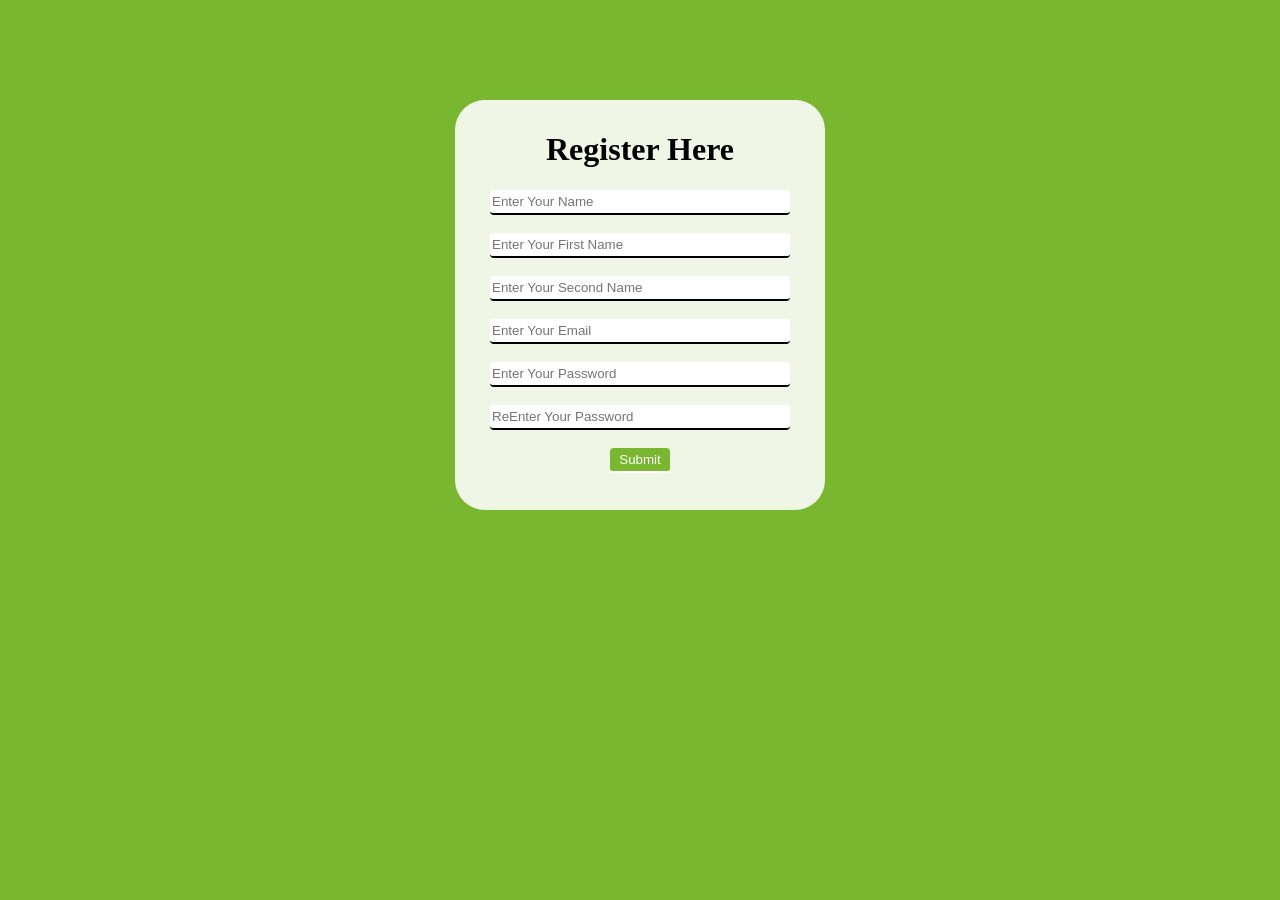
<file: shopforpets/template/register2.html>
<html>
    <head>
        <title>Register page</title>
<style>
div {
    width:370px;
    height:400px;
    margin-top:100px;
    padding-top:10px;
    border-radius:30px;
    background-color:rgba(255, 255, 255, 0.877);

}
input {
    width:300px;
    height:25px;
    border:none;
    border-bottom: 2px solid ;
    border-radius: 4px;
    outline:none;
}
button {
    width:60px;
    height:25px;
    border:none;
    border-bottom: 2px solid ;
    border-radius: 4px;
    background-color:#7AB730;
    color:white;
    border-bottom:2px solid;
}

</style>
    </head>


<body bgcolor="#7AB730">
    <center>
    <div clas="div">
        

       
            <h1>Register Here</h1>
            <input class="input" type="text" required placeholder="Enter Your Name"><br><br>
            <input class="input" type="text" required placeholder="Enter Your First Name"><br><br>
            <input class="input" type="text" required placeholder="Enter Your Second Name"><br><br>
            <input class="input" type="email" required placeholder="Enter Your Email"><br><br>
            <input class="input" type="password" required placeholder="Enter Your Password"><br><br>
            <input class="input" type="password" required placeholder="ReEnter Your Password"><br><br>
            <button class="button" type="submit">Submit</button>
    
    </div>
</center>
</body>
</html>
</file>
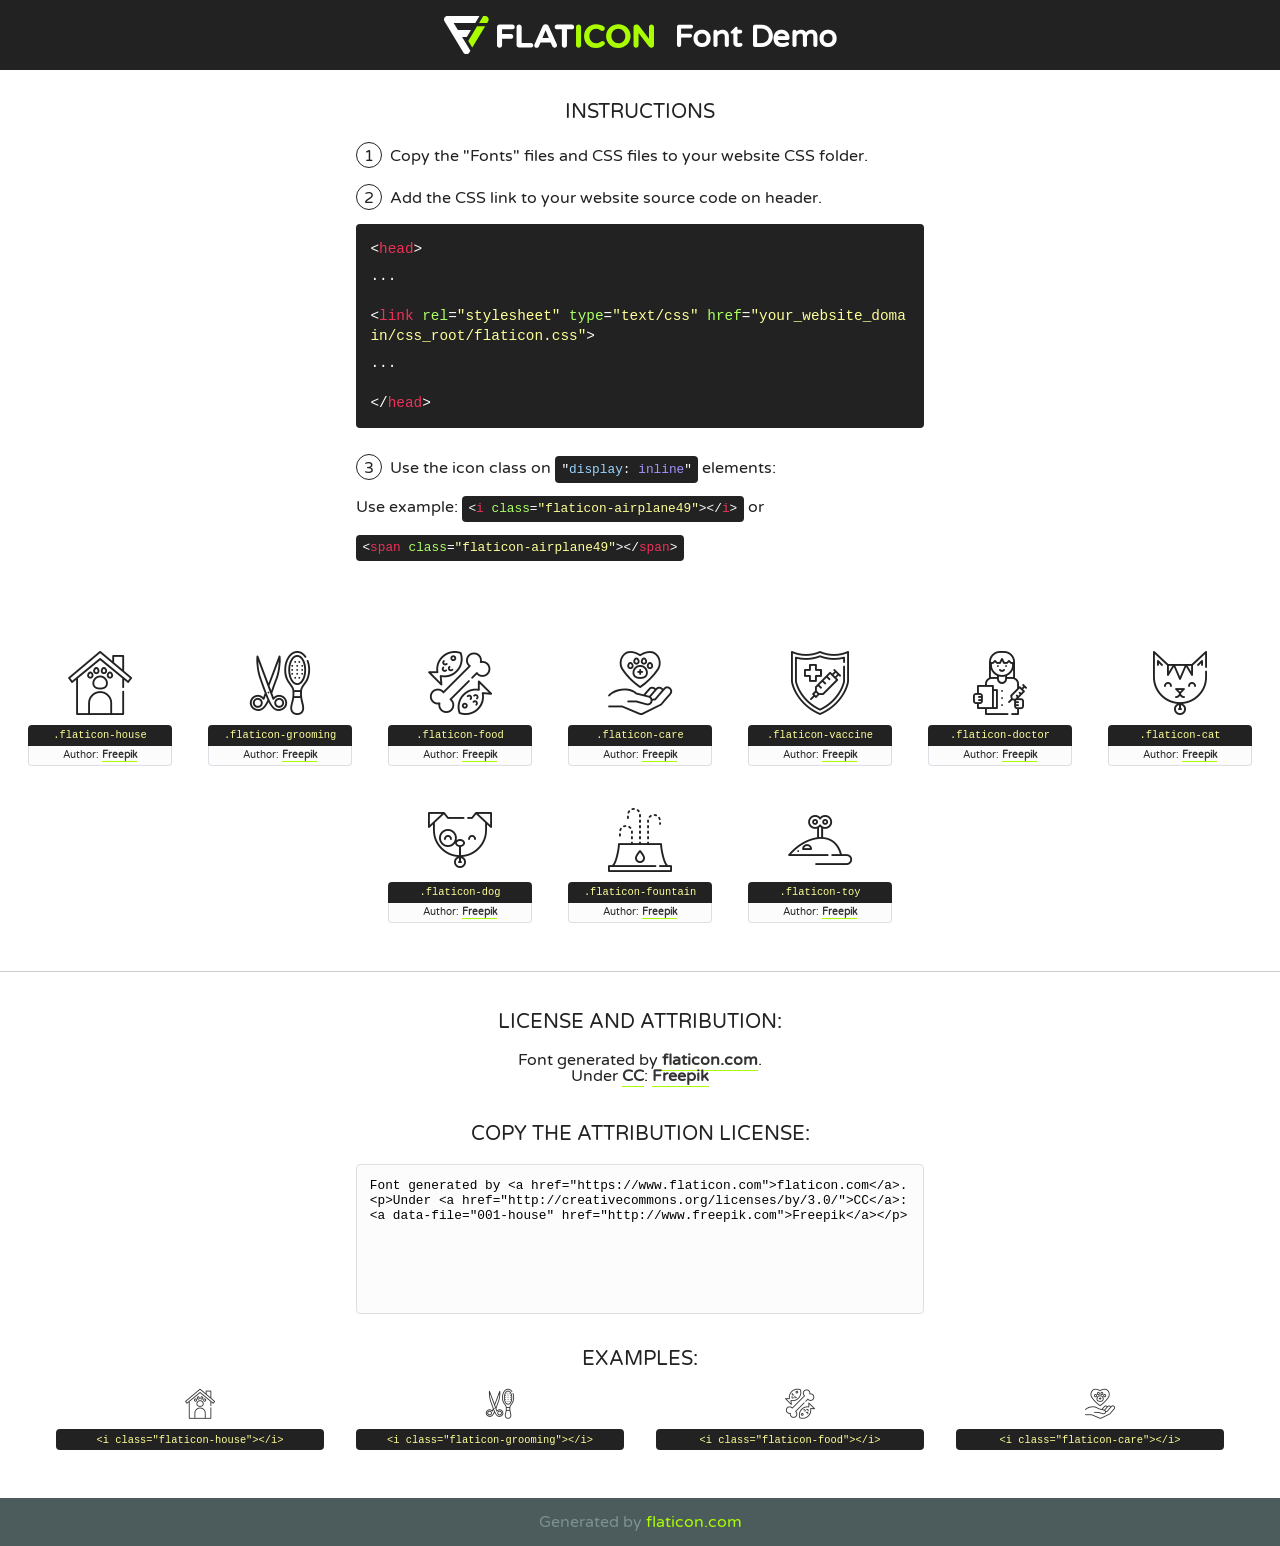
<file: shopforpets/backup/lib/flaticon/font/flaticon.html>
<!DOCTYPE html>
<!--
  Flaticon icon font: Flaticon
  Creation date: 06/11/2020 05:08
-->
<html>
<!DOCTYPE html>
<html>

<head>
    <title>Flaticon WebFont</title>
    <link href="http://fonts.googleapis.com/css?family=Varela+Round" rel="stylesheet" type="text/css" />
    <link rel="stylesheet" type="text/css" href="flaticon.css">
    <meta charset="UTF-8">
    <style>
    html, body, div, span, applet, object, iframe,
    h1, h2, h3, h4, h5, h6, p, blockquote, pre,
    a, abbr, acronym, address, big, cite, code,
    del, dfn, em, img, ins, kbd, q, s, samp,
    small, strike, strong, sub, sup, tt, var,
    b, u, i, center,
    dl, dt, dd, ol, ul, li,
    fieldset, form, label, legend,
    table, caption, tbody, tfoot, thead, tr, th, td,
    article, aside, canvas, details, embed, 
    figure, figcaption, footer, header, hgroup, 
    menu, nav, output, ruby, section, summary,
    time, mark, audio, video {
        margin: 0;
        padding: 0;
        border: 0;
        font-size: 100%;
        font: inherit;
        vertical-align: baseline;
    }
    /* HTML5 display-role reset for older browsers */
    article, aside, details, figcaption, figure, 
    footer, header, hgroup, menu, nav, section {
        display: block;
    }
    body {
        line-height: 1;
    }
    ol, ul {
        list-style: none;
    }
    blockquote, q {
        quotes: none;
    }
    blockquote:before, blockquote:after,
    q:before, q:after {
        content: '';
        content: none;
    }
    table {
        border-collapse: collapse;
        border-spacing: 0;
    }
    body {
        font-family: 'Varela Round', Helvetica, Arial, sans-serif;
        font-size: 16px;
        color: #222;
    }
    a {
        color: #333;
        border-bottom: 1px solid #a9fd00;
        font-weight: bold;
        text-decoration: none;
    }
    * {
        -moz-box-sizing: border-box;
        -webkit-box-sizing: border-box;
        box-sizing: border-box;
        margin: 0;
        padding: 0;
    }
    [class^="flaticon-"]:before, [class*=" flaticon-"]:before, [class^="flaticon-"]:after, [class*=" flaticon-"]:after {
        font-family: Flaticon;
        font-size: 30px;
        font-style: normal;
        margin-left: 20px;
        color: #333;
    }
    .wrapper {
        max-width: 600px;
        margin: auto;
        padding: 0 1em;
    }
    .title {
        font-size: 1.25em;
        text-align: center;
        margin-bottom: 1em;
        text-transform: uppercase;
    }
    header {
        text-align: center;
        background-color: #222;
        color: #fff;
        padding: 1em;
    }
    header .logo {
        width: 210px;
        height: 38px;
        display: inline-block;
        vertical-align: middle;
        margin-right: 1em;
        border: none;
    }
    header strong {
        font-size: 1.95em;
        font-weight: bold;
        vertical-align: middle;
        margin-top: 5px;
        display: inline-block;
    }
    .demo {
        margin: 2em auto;
        line-height: 1.25em;
    }
    .demo ul li {
        margin-bottom: 1em;
    }
    .demo ul li .num {
        color: #222;
        border-radius: 20px;
        display: inline-block;
        width: 26px;
        padding: 3px;
        height: 26px;
        text-align: center;
        margin-right: 0.5em;
        border: 1px solid #222;
    }
    .demo ul li code {
        background-color: #222;
        border-radius: 4px;
        padding: 0.25em 0.5em;
        display: inline-block;
        color: #fff;
        font-family: Consolas,Monaco,Lucida Console,Liberation Mono,DejaVu Sans Mono,Bitstream Vera Sans Mono,Courier New, monospace;
        font-weight: lighter;
        margin-top: 1em;
        font-size: 0.8em;
        word-break: break-all;
    }
    .demo ul li code.big {
        padding: 1em;
        font-size: 0.9em;
    }
    .demo ul li code .red {
        color: #EF3159;
    }
    .demo ul li code .green {
        color: #ACFF65;
    }
    .demo ul li code .yellow {
        color: #FFFF99;
    }
    .demo ul li code .blue {
        color: #99D3FF;
    }
    .demo ul li code .purple {
        color: #A295FF;
    }
    .demo ul li code .dots {
        margin-top: 0.5em;
        display: block;
    }
    #glyphs {
        border-bottom: 1px solid #ccc;
        padding: 2em 0;
        text-align: center;
    }
    .glyph {
        display: inline-block;
        width: 9em;
        margin: 1em;
        text-align: center;
        vertical-align: top;
        background: #FFF;
    }
    .glyph .glyph-icon {
        padding: 10px;
        display: block;
        font-family:"Flaticon";
        font-size: 64px;
        line-height: 1;
    }
    .glyph .glyph-icon:before {
        font-size: 64px;
        color: #222;
        margin-left: 0;
    }
    .class-name {
        font-size: 0.65em;
        background-color: #222;
        color: #fff;
        border-radius: 4px 4px 0 0;
        padding: 0.5em;
        color: #FFFF99;
        font-family: Consolas,Monaco,Lucida Console,Liberation Mono,DejaVu Sans Mono,Bitstream Vera Sans Mono,Courier New, monospace;
    }
    .author-name {
        font-size: 0.6em;
        background-color: #fcfcfd;
        border: 1px solid #DEDEE4;
        border-top: 0;
        border-radius: 0 0 4px 4px;
        padding: 0.5em;
    }
    .class-name:last-child {
        font-size: 10px;
        color:#888;
    }
    .class-name:last-child a {
        font-size: 10px;
        color:#555;
    }
    .class-name:last-child a:hover {
        color:#a9fd00;
    }
    .glyph > input {
        display: block;
        width: 100px;
        margin: 5px auto;
        text-align: center;
        font-size: 12px;
        cursor: text;
    }
    .glyph > input.icon-input {
        font-family:"Flaticon";
        font-size: 16px;
        margin-bottom: 10px;
    }
    .attribution .title {
        margin-top: 2em;
    }
    .attribution textarea {
        background-color: #fcfcfd;
        padding: 1em;
        border: none;
        box-shadow: none;
        border: 1px solid #DEDEE4;
        border-radius: 4px;
        resize: none;
        width: 100%;
        height: 150px;
        font-size: 0.8em;
        font-family: Consolas,Monaco,Lucida Console,Liberation Mono,DejaVu Sans Mono,Bitstream Vera Sans Mono,Courier New, monospace;
        -webkit-appearance: none;
    }
    .iconsuse {
        margin: 2em auto;
        text-align: center;
        max-width: 1200px;
    }
    .iconsuse:after {
        content: '';
        display: table;
        clear: both;
    }
    .iconsuse .image {
        float: left;
        width: 25%;
        padding: 0 1em;
    }
    .iconsuse .image p {
        margin-bottom: 1em;
    }
    .iconsuse .image span {
        display: block;
        font-size: 0.65em;
        background-color: #222;
        color: #fff;
        border-radius: 4px;
        padding: 0.5em;
        color: #FFFF99;
        margin-top: 1em;
        font-family: Consolas,Monaco,Lucida Console,Liberation Mono,DejaVu Sans Mono,Bitstream Vera Sans Mono,Courier New, monospace;
    }
    #footer {
        text-align: center;
        background-color: #4C5B5C;
        color: #7c9192;
        padding: 1em;
    }
    #footer a {
        border: none;
        color: #a9fd00;
        font-weight: normal;
    }
    @media (max-width: 960px) {
        .iconsuse .image {
            width: 50%;
        }
    }
    @media (max-width: 560px) {
        .iconsuse .image {
            width: 100%;
        }
    }
    </style>
</head>

<body class="characters-off">

    <header>
        <a href="https://www.flaticon.com" target="_blank" class="logo">
            <svg version="1.1" xmlns="http://www.w3.org/2000/svg" xmlns:xlink="http://www.w3.org/1999/xlink" xmlns:a="http://ns.adobe.com/AdobeSVGViewerExtensions/3.0/" viewBox="0 0 560.875 102.036" enable-background="new 0 0 560.875 102.036" xml:space="preserve">
                <defs>
                </defs>
                <g>
                    <g class="letters">
                        <path fill="#ffffff" d="M141.596,29.675c0-3.777,2.985-6.767,6.764-6.767h34.438c3.426,0,6.15,2.728,6.15,6.15
                        c0,3.43-2.724,6.149-6.15,6.149h-27.674v13.091h23.719c3.429,0,6.151,2.724,6.151,6.15c0,3.43-2.723,6.149-6.151,6.149h-23.719
                        v17.574c0,3.773-2.986,6.761-6.764,6.761c-3.779,0-6.764-2.989-6.764-6.761V29.675z"></path>
                        <path fill="#ffffff" d="M193.844,29.149c0-3.781,2.985-6.767,6.764-6.767c3.776,0,6.763,2.985,6.763,6.767v42.957h25.039
                        c3.426,0,6.149,2.726,6.149,6.153c0,3.425-2.723,6.15-6.149,6.15h-31.802c-3.779,0-6.764-2.986-6.764-6.768V29.149z"></path>
                        <path fill="#ffffff" d="M241.891,75.71l21.438-48.407c1.492-3.341,4.215-5.357,7.906-5.357h0.792
                        c3.686,0,6.323,2.017,7.815,5.357l21.439,48.407c0.436,0.967,0.701,1.845,0.701,2.723c0,3.602-2.809,6.501-6.414,6.501
                        c-3.161,0-5.269-1.845-6.499-4.655l-4.132-9.661h-27.059l-4.301,10.102c-1.144,2.631-3.426,4.214-6.237,4.214
                        c-3.517,0-6.24-2.81-6.24-6.325C241.1,77.64,241.451,76.677,241.891,75.71z M279.932,58.666l-8.521-20.297l-8.526,20.297H279.932
                        z"></path>
                        <path fill="#ffffff" d="M314.864,35.387H301.86c-3.429,0-6.239-2.813-6.239-6.238c0-3.429,2.811-6.24,6.239-6.24h39.533
                        c3.426,0,6.237,2.811,6.237,6.24c0,3.425-2.811,6.238-6.237,6.238h-13.001v42.785c0,3.773-2.99,6.761-6.764,6.761
                        c-3.779,0-6.764-2.989-6.764-6.761V35.387z"></path>
                        <path fill="#A9FD00" d="M352.615,29.149c0-3.781,2.985-6.767,6.767-6.767c3.774,0,6.761,2.985,6.761,6.767v49.024
                        c0,3.773-2.987,6.761-6.761,6.761c-3.781,0-6.767-2.989-6.767-6.761V29.149z"></path>
                        <path fill="#A9FD00" d="M374.132,53.836v-0.179c0-17.481,13.178-31.801,32.065-31.801c9.22,0,15.459,2.458,20.557,6.238
                        c1.402,1.054,2.637,2.985,2.637,5.357c0,3.692-2.985,6.59-6.681,6.59c-1.845,0-3.071-0.702-4.044-1.319
                        c-3.776-2.813-7.729-4.393-12.562-4.393c-10.364,0-17.831,8.611-17.831,19.154v0.173c0,10.542,7.291,19.329,17.831,19.329
                        c5.715,0,9.492-1.756,13.359-4.834c1.049-0.874,2.458-1.491,4.039-1.491c3.429,0,6.325,2.813,6.325,6.236
                        c0,2.106-1.056,3.78-2.282,4.834c-5.539,4.834-12.036,7.733-21.878,7.733C387.572,85.464,374.132,71.493,374.132,53.836z"></path>
                        <path fill="#A9FD00" d="M433.009,53.836v-0.179c0-17.481,13.79-31.801,32.766-31.801c18.981,0,32.592,14.143,32.592,31.628v0.173
                        c0,17.483-13.785,31.807-32.769,31.807C446.625,85.464,433.009,71.32,433.009,53.836z M484.224,53.836v-0.179
                        c0-10.539-7.725-19.326-18.626-19.326c-10.893,0-18.449,8.611-18.449,19.154v0.173c0,10.542,7.73,19.329,18.626,19.329
                        C476.676,72.986,484.224,64.378,484.224,53.836z"></path>
                        <path fill="#A9FD00" d="M506.233,29.321c0-3.774,2.99-6.763,6.767-6.763h1.401c3.252,0,5.183,1.583,7.029,3.953l26.093,34.265
                        V29.059c0-3.692,2.99-6.677,6.681-6.677c3.683,0,6.671,2.985,6.671,6.677v48.934c0,3.78-2.987,6.765-6.764,6.765h-0.436
                        c-3.257,0-5.188-1.581-7.034-3.953l-27.056-35.492v32.944c0,3.687-2.985,6.676-6.678,6.676c-3.683,0-6.673-2.989-6.673-6.676
                        V29.321z"></path>
                    </g>
                    <g class="insignia">
                        <path fill="#ffffff" d="M48.372,56.137h12.517l11.156-18.537H37.186L25.688,18.539h57.825L94.668,0H9.271
                        C5.925,0,2.842,1.801,1.198,4.716c-1.644,2.907-1.593,6.482,0.134,9.343l50.38,83.501c1.678,2.781,4.689,4.476,7.938,4.476
                        c3.246,0,6.257-1.695,7.935-4.476l2.898-4.804L48.372,56.137z"></path>
                        <g class="i">
                            <path fill="#A9FD00" d="M93.575,18.539h0.031v0.004l21.652,0.004l2.705-4.488c1.727-2.861,1.778-6.436,0.133-9.343
                            C116.454,1.801,113.371,0,110.026,0h-5.294L93.575,18.539z"></path>
                            <polygon fill="#A9FD00" points="88.291,27.356 64.725,66.486 75.519,84.404 109.942,27.356"></polygon>
                        </g>
                    </g>
                </g>
            </svg>
        </a>
        <strong>Font Demo</strong>
    </header>


    <section class="demo wrapper">

        <p class="title">Instructions</p>

        <ul>
            <li>
                <span class="num">1</span>Copy the "Fonts" files and CSS files to your website CSS folder.
            </li>
            <li>
                <span class="num">2</span>Add the CSS link to your website source code on header.
                <code class="big">
                    &lt;<span class="red">head</span>&gt;
                    <br/><span class="dots">...</span>
                    <br/>&lt;<span class="red">link</span> <span class="green">rel</span>=<span class="yellow">"stylesheet"</span> <span class="green">type</span>=<span class="yellow">"text/css"</span> <span class="green">href</span>=<span class="yellow">"your_website_domain/css_root/flaticon.css"</span>&gt;
                    <br/><span class="dots">...</span>
                    <br/>&lt;/<span class="red">head</span>&gt;
                </code>
            </li>

            <li>
                <p>
                    <span class="num">3</span>Use the icon class on <code>"<span class="blue">display</span>:<span class="purple"> inline</span>"</code> elements:
                    <br />
                    Use example: <code>&lt;<span class="red">i</span> <span class="green">class</span>=<span class="yellow">&quot;flaticon-airplane49&quot;</span>&gt;&lt;/<span class="red">i</span>&gt;</code> or <code>&lt;<span class="red">span</span> <span class="green">class</span>=<span class="yellow">&quot;flaticon-airplane49&quot;</span>&gt;&lt;/<span class="red">span</span>&gt;</code>
            </li>
        </ul>

    </section>




   <section id="glyphs">          
    
      
        <div class="glyph"><div class="glyph-icon flaticon-house"></div>
            <div class="class-name">.flaticon-house</div>
            <div class="author-name">Author: <a data-file="001-house" href="http://www.freepik.com">Freepik</a> </div> 
        </div>        
        
        <div class="glyph"><div class="glyph-icon flaticon-grooming"></div>
            <div class="class-name">.flaticon-grooming</div>
            <div class="author-name">Author: <a data-file="002-grooming" href="http://www.freepik.com">Freepik</a> </div> 
        </div>        
        
        <div class="glyph"><div class="glyph-icon flaticon-food"></div>
            <div class="class-name">.flaticon-food</div>
            <div class="author-name">Author: <a data-file="003-food" href="http://www.freepik.com">Freepik</a> </div> 
        </div>        
        
        <div class="glyph"><div class="glyph-icon flaticon-care"></div>
            <div class="class-name">.flaticon-care</div>
            <div class="author-name">Author: <a data-file="004-care" href="http://www.freepik.com">Freepik</a> </div> 
        </div>        
        
        <div class="glyph"><div class="glyph-icon flaticon-vaccine"></div>
            <div class="class-name">.flaticon-vaccine</div>
            <div class="author-name">Author: <a data-file="005-vaccine" href="http://www.freepik.com">Freepik</a> </div> 
        </div>        
        
        <div class="glyph"><div class="glyph-icon flaticon-doctor"></div>
            <div class="class-name">.flaticon-doctor</div>
            <div class="author-name">Author: <a data-file="006-doctor" href="http://www.freepik.com">Freepik</a> </div> 
        </div>        
        
        <div class="glyph"><div class="glyph-icon flaticon-cat"></div>
            <div class="class-name">.flaticon-cat</div>
            <div class="author-name">Author: <a data-file="007-cat" href="http://www.freepik.com">Freepik</a> </div> 
        </div>        
        
        <div class="glyph"><div class="glyph-icon flaticon-dog"></div>
            <div class="class-name">.flaticon-dog</div>
            <div class="author-name">Author: <a data-file="008-dog" href="http://www.freepik.com">Freepik</a> </div> 
        </div>        
        
        <div class="glyph"><div class="glyph-icon flaticon-fountain"></div>
            <div class="class-name">.flaticon-fountain</div>
            <div class="author-name">Author: <a data-file="009-fountain" href="http://www.freepik.com">Freepik</a> </div> 
        </div>        
        
        <div class="glyph"><div class="glyph-icon flaticon-toy"></div>
            <div class="class-name">.flaticon-toy</div>
            <div class="author-name">Author: <a data-file="010-toy" href="http://www.freepik.com">Freepik</a> </div> 
        </div>        
        

    </section>



    <section class="attribution wrapper"   style="text-align:center;">

      <div class="title">License and attribution:</div><div class="attrDiv">Font generated by <a href="https://www.flaticon.com">flaticon.com</a>. <div><p>Under <a href="http://creativecommons.org/licenses/by/3.0/">CC</a>: <a data-file="001-house" href="http://www.freepik.com">Freepik</a></p>  </div>
      </div>
      <div class="title">Copy the Attribution License:</div>

    <textarea onclick="this.focus();this.select();">Font generated by &lt;a href=&quot;https://www.flaticon.com&quot;&gt;flaticon.com&lt;/a&gt;. <p>Under <a href="http://creativecommons.org/licenses/by/3.0/">CC</a>: <a data-file="001-house" href="http://www.freepik.com">Freepik</a></p>  
     </textarea>

    </section>

    <section class="iconsuse">

          <div class="title">Examples:</div>            
             
            <div class="image">
                <p>
                    <i class="glyph-icon flaticon-house"></i> 
                    <span>&lt;i class=&quot;flaticon-house&quot;&gt;&lt;/i&gt;</span>
                </p>
            </div>
            
            <div class="image">
                <p>
                    <i class="glyph-icon flaticon-grooming"></i> 
                    <span>&lt;i class=&quot;flaticon-grooming&quot;&gt;&lt;/i&gt;</span>
                </p>
            </div>
            
            <div class="image">
                <p>
                    <i class="glyph-icon flaticon-food"></i> 
                    <span>&lt;i class=&quot;flaticon-food&quot;&gt;&lt;/i&gt;</span>
                </p>
            </div>
            
            <div class="image">
                <p>
                    <i class="glyph-icon flaticon-care"></i> 
                    <span>&lt;i class=&quot;flaticon-care&quot;&gt;&lt;/i&gt;</span>
                </p>
            </div>
                       
        </div>
                            
    </section>

<div id="footer">
    <div>Generated by <a href="https://www.flaticon.com">flaticon.com</a>
    </div>
</div>



</body>
</html>
</file>
<file: shopforpets/backup/lib/flaticon/font/flaticon.css>
/*
  	Flaticon icon font: Flaticon
  	Creation date: 06/11/2020 05:08
  	*/

@font-face {
  font-family: "Flaticon";
  src: url("./Flaticon.eot");
  src: url("./Flaticon.eot?#iefix") format("embedded-opentype"),
       url("./Flaticon.woff2") format("woff2"),
       url("./Flaticon.woff") format("woff"),
       url("./Flaticon.ttf") format("truetype"),
       url("./Flaticon.svg#Flaticon") format("svg");
  font-weight: normal;
  font-style: normal;
}

@media screen and (-webkit-min-device-pixel-ratio:0) {
  @font-face {
    font-family: "Flaticon";
    src: url("./Flaticon.svg#Flaticon") format("svg");
  }
}

[class^="flaticon-"]:before, [class*=" flaticon-"]:before,
[class^="flaticon-"]:after, [class*=" flaticon-"]:after {   
  font-family: Flaticon;
        font-size: 20px;
font-style: normal;
margin-left: 20px;
}

.flaticon-house:before { content: "\f100"; }
.flaticon-grooming:before { content: "\f101"; }
.flaticon-food:before { content: "\f102"; }
.flaticon-care:before { content: "\f103"; }
.flaticon-vaccine:before { content: "\f104"; }
.flaticon-doctor:before { content: "\f105"; }
.flaticon-cat:before { content: "\f106"; }
.flaticon-dog:before { content: "\f107"; }
.flaticon-fountain:before { content: "\f108"; }
.flaticon-toy:before { content: "\f109"; }
</file>
